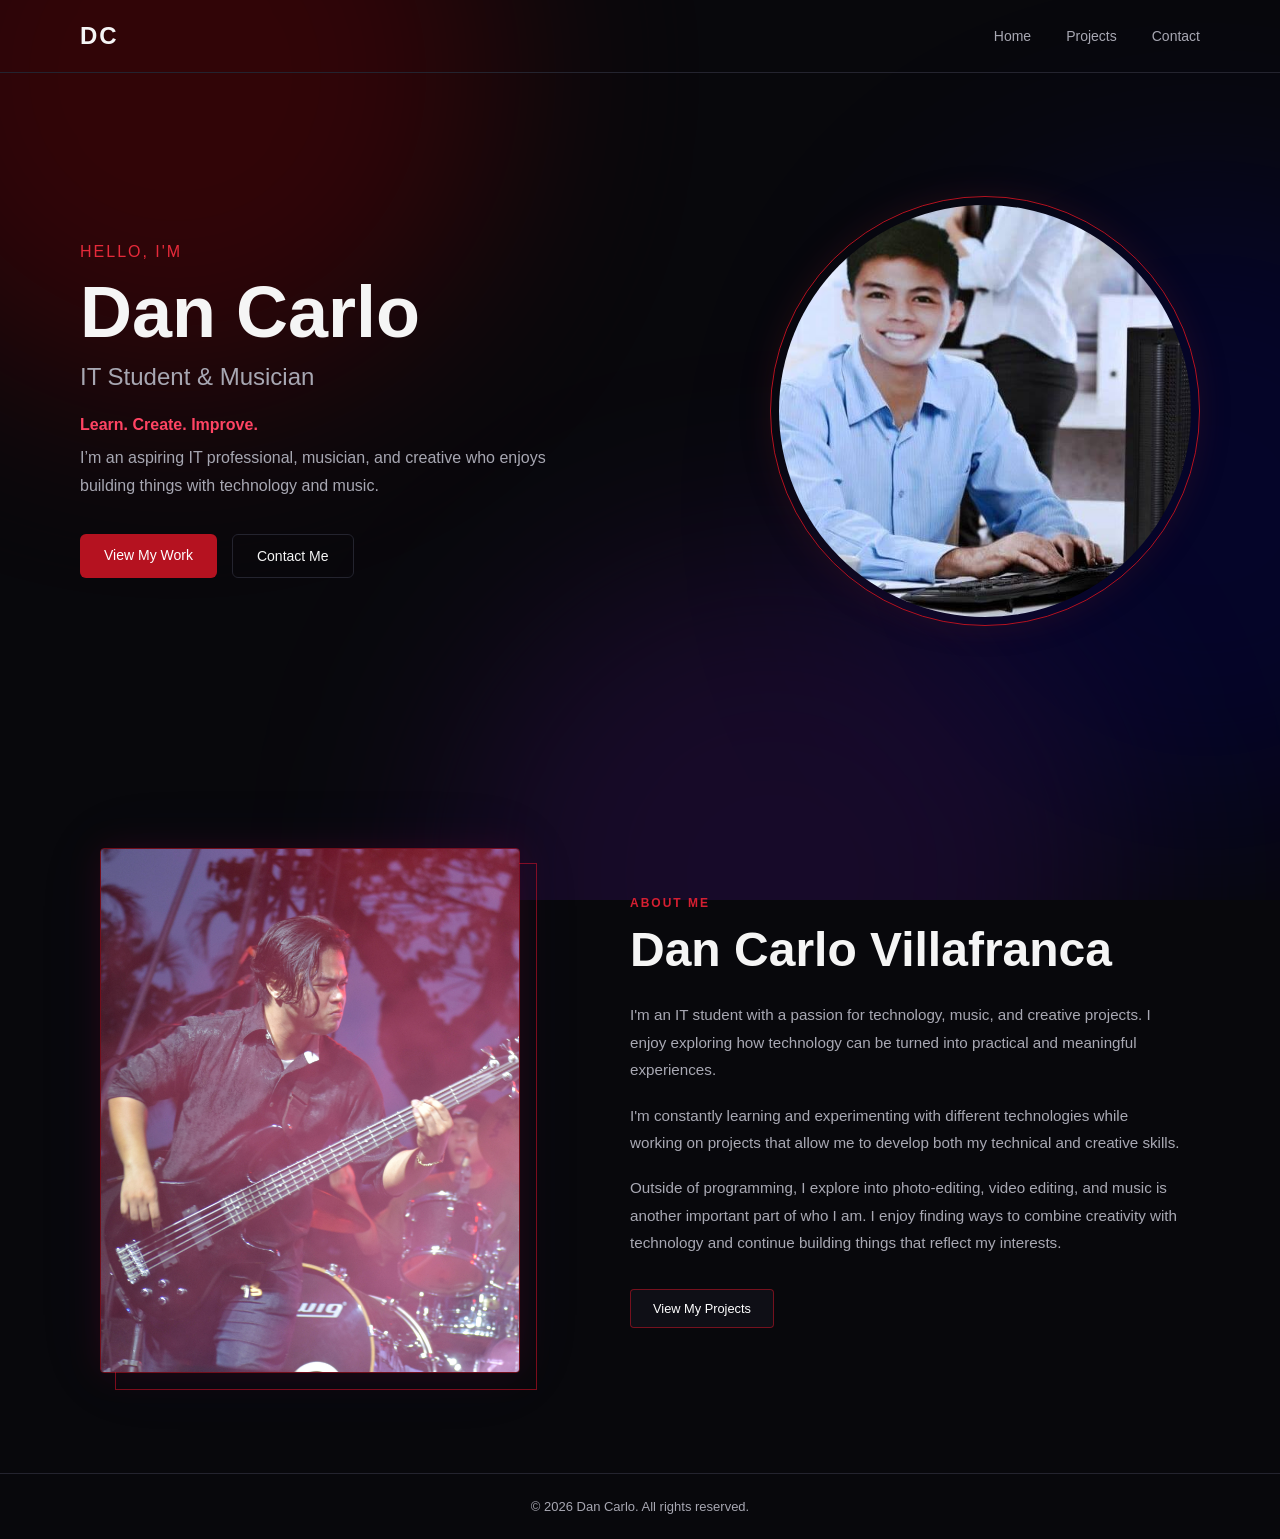
<file: index.html>
<!DOCTYPE html>
<html lang="en">

<head>
    <meta charset="UTF-8">
    <meta name="viewport" content="width=device-width, initial-scale=1.0">

    <title>Dan Carlo | Portfolio</title>

    <link rel="stylesheet" href="css/style.css">
</head>

<body>

    <!-- =========================
         BACKGROUND
         ========================= -->

    <div class="shader-background">

        <div class="shader-orb orb-red"></div>
        <div class="shader-orb orb-blue"></div>
        <div class="shader-orb orb-purple"></div>

    </div>


    <!-- =========================
         NAVIGATION
         ========================= -->

    <header>

        <nav>

            <div class="logo">
                DC
            </div>

            <div class="nav-links">

                <a href="index.html">Home</a>

                <a href="Projects.html">Projects</a>

                <a href="Contact.html">Contact</a>

            </div>

        </nav>

    </header>


    <!-- =========================
         MAIN CONTENT
         ========================= -->

    <main>

        <!-- =========================
             HERO / PROFILE
             ========================= -->

        <section class="hero">

            <div class="hero-text">

                <p class="greeting">
                    Hello, I'm
                </p>

                <h1>
                    Dan Carlo
                </h1>

                <h2>
                    IT Student & Musician
                </h2>

                <p class="motto">
                    Learn. Create. Improve.
                </p>

                <p class="intro">
                    I’m an aspiring IT professional, musician, and creative
                    who enjoys building things with technology and music.
                </p>

                <div class="hero-buttons">

                    <a href="Projects.html" class="btn primary">
                        View My Work
                    </a>

                    <a href="Contact.html" class="btn secondary">
                        Contact Me
                    </a>

                </div>

            </div>




            <!-- PROFILE PICTURE -->

            <div class="profile-container">

                <div class="profile-ring">

                    <img src="images/Tech Support.jpg" alt="Dan Carlo profile picture">

                </div>

            </div>

        </section>

        <!-- About Section -->
        <section class="about-section" id="about">
            <div class="about-image">
                <img id="about-image-1" src="images/About1.jpg" alt="Dan Carlo1">
                <img id="about-image-2" src="images/About2.jpg" alt="Dan Carlo2">
                <img id="about-image-3" src="images/About3.jpg" alt="Dan Carlo3">
                <img id="about-image-4" src="images/About4.jpeg" alt="Dan Carlo4">
                <img id="about-image-5" src="images/About5.jpg" alt="Dan Carlo5">
                <img id="about-image-6" src="images/About6.jpeg" alt="Dan Carlo6">
            </div>

            <div class="about-content">
                <span class="section-label">ABOUT ME</span>

                <h2>Dan Carlo Villafranca</h2>

                <p>
                    I'm an IT student with a passion for technology, music, and
                    creative projects. I enjoy exploring how technology can be
                    turned into practical and meaningful experiences.
                </p>

                <p>
                    I'm constantly learning and experimenting with different
                    technologies while working on projects that allow me to
                    develop both my technical and creative skills.
                </p>

                <p>
                    Outside of programming, I explore into photo-editing, video editing, and music is another important
                    part of
                    who I am. I enjoy finding ways to combine creativity with
                    technology and continue building things that reflect my
                    interests.
                </p>

                <a href="Projects.html" class="about-button">View My Projects</a>
            </div>
        </section>

    </main>


    <!-- =========================
         FOOTER
         ========================= -->

    <footer>

        <p>
            © 2026 Dan Carlo. All rights reserved.
        </p>

    </footer>
<script src="js/script.js"></script>
</body>

</html>
</file>
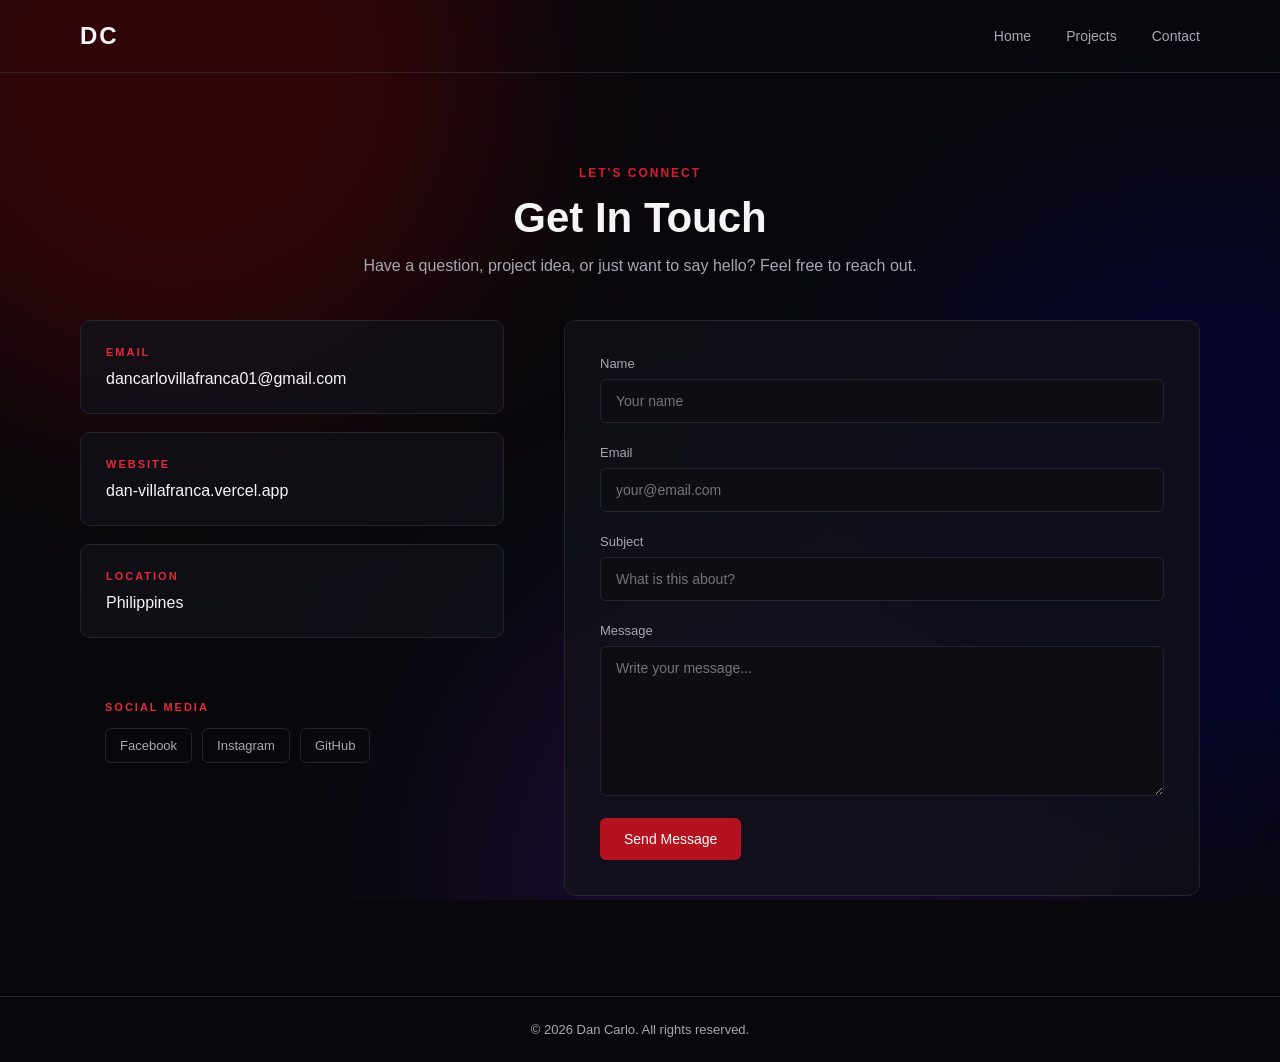
<file: Contact.html>
<!DOCTYPE html>
<html lang="en">

<head>

    <meta charset="UTF-8">
    <meta name="viewport" content="width=device-width, initial-scale=1.0">

    <title>Contact | Dan Carlo</title>

    <link rel="stylesheet" href="css/style.css">

</head>


<body>

    <!-- =========================
         BACKGROUND
         ========================= -->

    <div class="shader-background">

        <div class="shader-orb orb-red"></div>
        <div class="shader-orb orb-blue"></div>
        <div class="shader-orb orb-purple"></div>

    </div>


    <!-- =========================
         NAVIGATION
         ========================= -->

    <header>

        <nav>

            <div class="logo">
                DC
            </div>

            <div class="nav-links">

                <a href="index.html">Home</a>

                <a href="Projects.html">Projects</a>

                <a href="Contact.html">Contact</a>

            </div>

        </nav>

    </header>


    <!-- =========================
         MAIN CONTENT
         ========================= -->

    <main>


        <!-- =========================
             CONTACT
             ========================= -->

        <section class="contact">

            <div class="section-heading">

                <p class="section-label">
                    LET'S CONNECT
                </p>

                <h1>
                    Get In Touch
                </h1>

                <p>
                    Have a question, project idea, or just want to
                    say hello? Feel free to reach out.
                </p>

            </div>


            <div class="contact-container">


                <!-- =========================
                     CONTACT INFORMATION
                     ========================= -->

                <div class="contact-info">


                    <div class="contact-card">

                        <span class="info-label">
                            EMAIL
                        </span>

                        <h2>
                            dancarlovillafranca01@gmail.com
                        </h2>

                    </div>


                    <div class="contact-card">

                        <span class="info-label">
                            WEBSITE
                        </span>

                        <h2>
                            dan-villafranca.vercel.app
                        </h2>

                    </div>


                    <div class="contact-card">

                        <span class="info-label">
                            LOCATION
                        </span>

                        <h2>
                            Philippines
                        </h2>

                    </div>


                    <!-- =========================
                         SOCIAL MEDIA
                         ========================= -->

                    <div class="social-section">

                        <span class="info-label">
                            SOCIAL MEDIA
                        </span>


                        <div class="social-links">

                            <a href="https://www.facebook.com/DazBlack.20" target="_blank">
                                Facebook
                            </a>

                            <a href="#" target="_blank">
                                Instagram
                            </a>

                            <a href="https://github.com/Dan-Carlo-Villafranca" target="_blank">
                                GitHub
                            </a>

                        </div>

                    </div>


                </div>


                <!-- =========================
                     CONTACT FORM
                     ========================= -->

                <form class="contact-form">


                    <div class="form-group">

                        <label for="name">
                            Name
                        </label>

                        <input
                            type="text"
                            id="name"
                            name="name"
                            placeholder="Your name"
                        >

                    </div>


                    <div class="form-group">

                        <label for="email">
                            Email
                        </label>

                        <input
                            type="email"
                            id="email"
                            name="email"
                            placeholder="your@email.com"
                        >

                    </div>


                    <div class="form-group">

                        <label for="subject">
                            Subject
                        </label>

                        <input
                            type="text"
                            id="subject"
                            name="subject"
                            placeholder="What is this about?"
                        >

                    </div>


                    <div class="form-group">

                        <label for="message">
                            Message
                        </label>

                        <textarea
                            id="message"
                            name="message"
                            rows="6"
                            placeholder="Write your message..."
                        ></textarea>

                    </div>


                    <button
                        type="submit"
                        class="btn primary">
                        Send Message
                    </button>


                </form>


            </div>

        </section>


    </main>


    <!-- =========================
         FOOTER
         ========================= -->

    <footer>

        <p>
            © 2026 Dan Carlo. All rights reserved.
        </p>

    </footer>


</body>

</html>
</file>
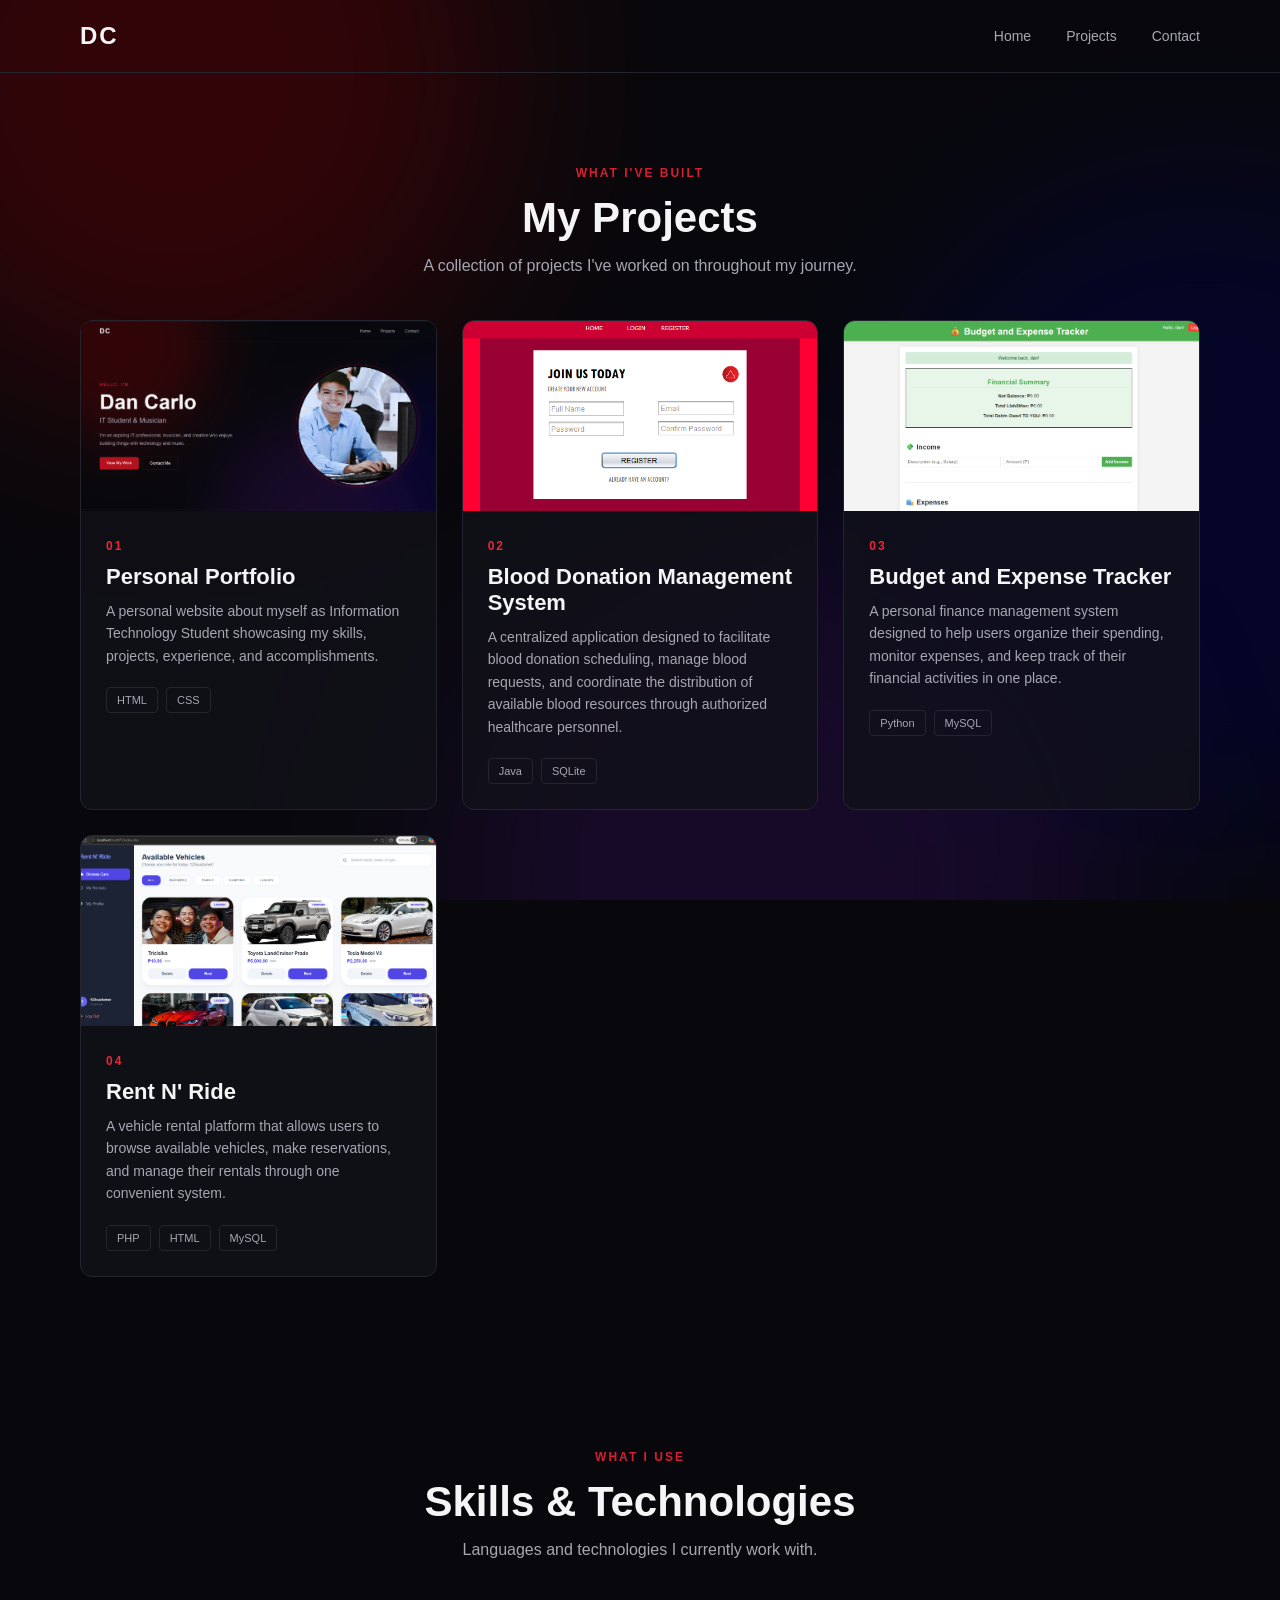
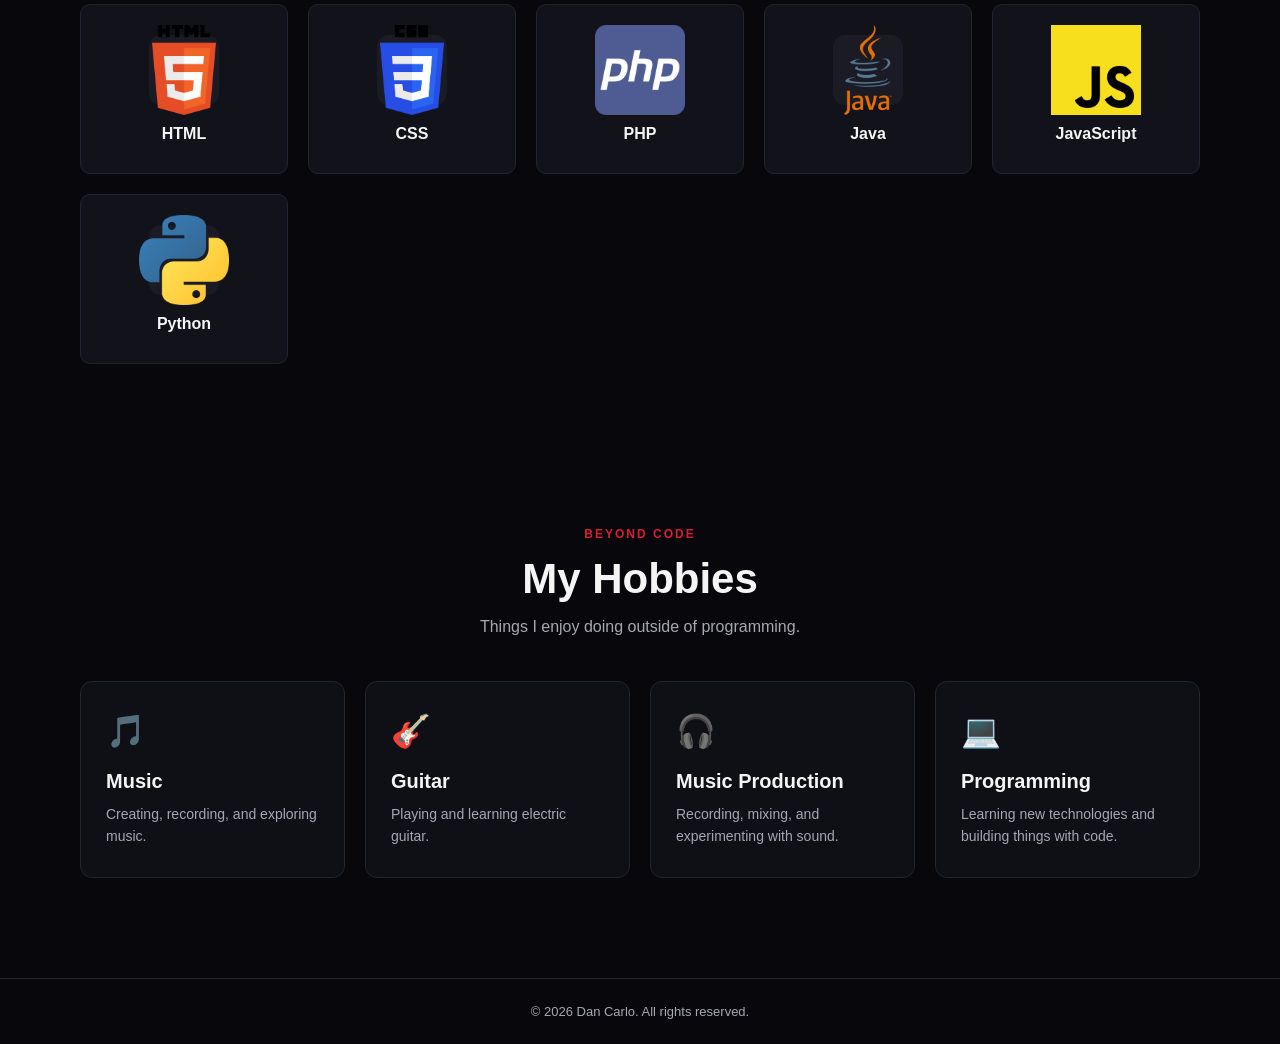
<file: Projects.html>
<!DOCTYPE html>
<html lang="en">

<head>

    <meta charset="UTF-8">
    <meta name="viewport" content="width=device-width, initial-scale=1.0">

    <title>Projects | Dan Carlo</title>

    <link rel="stylesheet" href="css/style.css">

</head>


<body>

    <!-- =========================
         BACKGROUND
         ========================= -->

    <div class="shader-background">

        <div class="shader-orb orb-red"></div>
        <div class="shader-orb orb-blue"></div>
        <div class="shader-orb orb-purple"></div>

    </div>


    <!-- =========================
         NAVIGATION
         ========================= -->

    <header>

        <nav>

            <div class="logo">
                DC
            </div>

            <div class="nav-links">

                <a href="index.html">Home</a>

                <a href="Projects.html">Projects</a>

                <a href="Contact.html">Contact</a>

            </div>

        </nav>

    </header>


    <!-- =========================
         MAIN CONTENT
         ========================= -->

    <main>


        <!-- =========================
             PROJECTS
             ========================= -->

        <section class="projects">

            <div class="section-heading">

                <p class="section-label">
                    WHAT I'VE BUILT
                </p>

                <h1>
                    My Projects
                </h1>

                <p>
                    A collection of projects I've worked on
                    throughout my journey.
                </p>

            </div>


            <div class="project-grid">


                <!-- PROJECT 1 -->

                <article class="project-card">

                    <div class="project-image">
                        <a href="#">
                            <img src="images/App3.png" alt="Portfolio Website">
                        </a>
                    </div>

                    <div class="project-content">

                        <span class="project-number">
                            01
                        </span>

                        <h2>
                            Personal Portfolio
                        </h2>

                        <p>
                            A personal website about myself as Information Technology Student showcasing my skills, projects, experience, and accomplishments.
                        </p>

                        <div class="project-tags">

                            <span>HTML</span>
                            <span>CSS</span>
                            <!-- <span>JavaScript</span> -->

                        </div>

                    </div>

                </article>


                <!-- PROJECT 2 -->

                <article class="project-card">

                    <div class="project-image">
                        <a href="https://github.com/Dan-Carlo-Villafranca/PF205-Java-GUI.git">
                            <img src="images/App1.png" alt="Blood System">
                        </a>
                    </div>

                    <div class="project-content">

                        <span class="project-number">
                            02
                        </span>

                        <h2>
                            Blood Donation Management System
                        </h2>

                        <p>
                            A centralized application designed to facilitate blood donation scheduling, manage blood requests, and coordinate the distribution of available blood resources through authorized healthcare personnel.
                        </p>

                        <div class="project-tags">

                            <span>Java</span>
                            <span>SQLite</span>
                            <!-- <span>CSS</span> -->

                        </div>

                    </div>

                </article>


                <!-- PROJECT 3 -->

                <article class="project-card">

                    <div class="project-image">
                        <a href="https://github.com/Dan-Carlo-Villafranca/CC203-Website-Update.git">
                            <img src="images/App2.png" alt="Budget and Expense Tracker">
                        </a>
                    </div>

                    <div class="project-content">

                        <span class="project-number">
                            03
                        </span>

                        <h2>
                            Budget and Expense Tracker
                        </h2>

                        <p>
                            A personal finance management system designed to help users organize their spending, monitor expenses, and keep track of their financial activities in one place.
                        </p>

                        <div class="project-tags">

                            <!-- <span>PHP</span> -->
                            <span>Python</span>
                            <span>MySQL</span>

                        </div>

                    </div>


                </article>

                <!-- PROJECT 4 -->

                <article class="project-card">

                    <div class="project-image">
                        <a href="https://github.com/Dan-Carlo-Villafranca/IPT-Project/tree/main">
                            <img src="images/Rent N' Ride.png" alt="Rent N' Ride">
                        </a>
                    </div>

                    <div class="project-content">

                        <span class="project-number">
                            04
                        </span>

                        <h2>
                            Rent N' Ride
                        </h2>

                        <p>
                            A vehicle rental platform that allows users to browse available vehicles, make reservations, and manage their rentals through one convenient system.
                        </p>

                        <div class="project-tags">

                            <span>PHP</span>
                            <span>HTML</span>
                            <span>MySQL</span>

                        </div>

                    </div>


                </article>


            </div>

        </section>


        <!-- =========================
             TECHNOLOGIES / SKILLS
             ========================= -->

        <section class="technologies">

            <div class="section-heading">

                <p class="section-label">
                    WHAT I USE
                </p>

                <h1>
                    Skills & Technologies
                </h1>

                <p>
                    Languages and technologies I currently work with.
                </p>

            </div>


            <div class="tech-grid">


                <!-- HTML -->

                <div class="tech-card">

                    <div class="tech-icon">

                        <img src="images/HTMLlogo.png" alt="HTML">

                    </div>

                    <h3>
                        HTML
                    </h3>

                </div>


                <!-- CSS -->

                <div class="tech-card">

                    <div class="tech-icon">

                        <img src="images/CSSlogo.png" alt="CSS">

                    </div>

                    <h3>
                        CSS
                    </h3>

                </div>


                <!-- PHP -->

                <div class="tech-card">

                    <div class="tech-icon">

                        <img src="images/PHPlogo.png" alt="PHP">

                    </div>

                    <h3>
                        PHP
                    </h3>

                </div>


                <!-- JAVA -->

                <div class="tech-card">

                    <div class="tech-icon">

                        <img src="images/JAVAlogo.png" alt="Java">

                    </div>

                    <h3>
                        Java
                    </h3>

                </div>


                <!-- JAVASCRIPT -->

                <div class="tech-card">

                    <div class="tech-icon">

                        <img src="images/JSlogo.png" alt="JavaScript">

                    </div>

                    <h3>
                        JavaScript
                    </h3>

                </div>

                <!-- PYTHON -->

                <div class="tech-card">

                    <div class="tech-icon">

                        <img src="images/PYTHONlogo.png" alt="Python">

                    </div>

                    <h3>
                        Python
                    </h3>

                </div>


            </div>

        </section>


        <!-- =========================
             HOBBIES
             ========================= -->

        <section class="hobbies">

            <div class="section-heading">

                <p class="section-label">
                    BEYOND CODE
                </p>

                <h1>
                    My Hobbies
                </h1>

                <p>
                    Things I enjoy doing outside of programming.
                </p>

            </div>


            <div class="hobby-grid">


                <!-- MUSIC -->

                <article class="hobby-card">

                    <div class="hobby-icon">
                        🎵
                    </div>

                    <h2>
                        Music
                    </h2>

                    <p>
                        Creating, recording, and exploring music.
                    </p>

                </article>


                <!-- GUITAR -->

                <article class="hobby-card">

                    <div class="hobby-icon">
                        🎸
                    </div>

                    <h2>
                        Guitar
                    </h2>

                    <p>
                        Playing and learning electric guitar.
                    </p>

                </article>


                <!-- MUSIC PRODUCTION -->

                <article class="hobby-card">

                    <div class="hobby-icon">
                        🎧
                    </div>

                    <h2>
                        Music Production
                    </h2>

                    <p>
                        Recording, mixing, and experimenting
                        with sound.
                    </p>

                </article>


                <!-- PROGRAMMING -->

                <article class="hobby-card">

                    <div class="hobby-icon">
                        💻
                    </div>

                    <h2>
                        Programming
                    </h2>

                    <p>
                        Learning new technologies and building
                        things with code.
                    </p>

                </article>


            </div>

        </section>


    </main>


    <!-- =========================
         FOOTER
         ========================= -->

    <footer>

        <p>
            © 2026 Dan Carlo. All rights reserved.
        </p>

    </footer>


</body>

</html>
</file>
<file: css/style.css>
/* =========================
   GLOBAL
   ========================= */

* {
    margin: 0;
    padding: 0;
    box-sizing: border-box;
}

/* =========================
   SHADER BACKGROUND
   ========================= */

.shader-background {
    position: fixed;
    inset: 0;

    overflow: hidden;

    z-index: -1;

    background: #08080c;
}

.shader-orb {
    position: absolute;

    width: 650px;
    height: 650px;

    border-radius: 50%;

    filter: blur(100px);

    opacity: 0.35;

    animation: float 14s ease-in-out infinite alternate;
}


/* RED */

.orb-red {
    background: #7f0000;

    top: -250px;
    left: -150px;

    animation-duration: 16s;
}


/* BLUE */

.orb-blue {
    background: #00005f;

    right: -250px;
    top: 20%;

    animation-duration: 20s;
    animation-delay: -5s;
}


/* PURPLE */

.orb-purple {
    background: #35105f;

    bottom: -300px;
    left: 35%;

    animation-duration: 18s;
    animation-delay: -8s;
}


/* MOVEMENT */

@keyframes float {

    0% {
        transform:
            translate(0, 0)
            scale(1);
    }

    50% {
        transform:
            translate(100px, 60px)
            scale(1.15);
    }

    100% {
        transform:
            translate(-60px, 120px)
            scale(0.95);
    }

}

:root {
    --bg-dark: #0b0b0f;
    --bg-secondary: #12121a;
    --text-primary: #f5f5f5;
    --text-secondary: #a7a7b2;
    --accent: #b51220;
    --accent-light: #e52a3a;
    --border: #24242f;
}

body {
    position: relative;
    font-family: Arial, sans-serif;
    background: #08080c;
    color: var(--text-primary);
    min-height: 100vh;

    overflow-x: hidden;
}


/* =========================
   NAVIGATION
   ========================= */

header {
    width: 100%;
    border-bottom: 1px solid var(--border);
}

nav {
    max-width: 1200px;
    margin: auto;
    padding: 22px 40px;

    display: flex;
    justify-content: space-between;
    align-items: center;
}

.logo {
    font-size: 24px;
    font-weight: bold;
    letter-spacing: 2px;
}

.logo img {
    width: 5vw;
    height: 10vh;
    /* padding-bottom: 0px; */
}

.nav-links {
    display: flex;
    gap: 35px;
}

.nav-links a {
    color: var(--text-secondary);
    text-decoration: none;
    font-size: 14px;

    transition: 0.3s ease;
}

.nav-links a:hover {
    color: var(--text-primary);
}


/* =========================
   HERO
   ========================= */

.hero {
    max-width: 1200px;
    min-height: 75vh;

    margin: auto;
    padding: 80px 40px;

    display: flex;
    align-items: center;
    justify-content: space-between;
    gap: 80px;
}

.hero-text {
    max-width: 600px;
}

.greeting {
    color: var(--accent-light);
    font-size: 16px;
    margin-bottom: 15px;
    letter-spacing: 2px;
    text-transform: uppercase;
}

.hero h1 {
    font-size: 72px;
    line-height: 1;
    margin-bottom: 15px;
}

.hero h2 {
    font-size: 24px;
    font-weight: normal;
    color: var(--text-secondary);
    margin-bottom: 25px;
}

.intro {
    color: var(--text-secondary);
    line-height: 1.7;
    max-width: 520px;
}

/* =========================
   SECTION HEADINGS
   ========================= */

.section-heading {
    text-align: center;
    margin-bottom: 45px;
}

.section-label {
    color: var(--accent-light);
    font-size: 12px;
    font-weight: bold;
    letter-spacing: 3px;
    margin-bottom: 10px;
}

.section-heading h2 {
    font-size: 38px;
    margin-bottom: 12px;
}

.section-heading p:last-child {
    color: var(--text-secondary);
}


/* =========================
   TECHNOLOGIES
   ========================= */

.technologies {
    max-width: 1200px;
    margin: auto;
    padding: 80px 40px;
}

.tech-grid {
    display: grid;

    grid-template-columns:
        repeat(5, 1fr);

    gap: 20px;
}

.tech-card {
    background: var(--bg-secondary);

    border: 1px solid var(--border);

    border-radius: 10px;

    padding: 30px 20px;

    text-align: center;

    transition:
        transform 0.3s ease,
        border-color 0.3s ease,
        box-shadow 0.3s ease;
}


/* Hover effect */

.tech-card:hover {
    transform: translateY(-8px);

    border-color: var(--accent);

    box-shadow:
        0 15px 35px rgba(181, 18, 32, 0.15);
}


/* Technology icon */

.tech-icon {
    width: 70px;
    height: 70px;

    margin: 0 auto 20px;

    display: flex;
    align-items: center;
    justify-content: center;

    border-radius: 12px;

    font-size: 18px;
    font-weight: bold;

    background: #1b1b25;

    transition:
        transform 0.3s ease,
        box-shadow 0.3s ease;
}

.tech-icon img {
    width: vw;
    height: 10vh;
}

.tech-card:hover .tech-icon {
    transform: scale(1.08);

    box-shadow:
        0 0 20px rgba(181, 18, 32, 0.25);
}

.tech-card h3 {
    font-size: 16px;
}


/* =========================
   PERSONAL INFORMATION
   ========================= */

.personal-info {
    max-width: 1200px;

    margin: auto;

    padding: 80px 40px 100px;
}

.info-grid {
    display: grid;

    grid-template-columns:
        repeat(3, 1fr);

    gap: 20px;
}

.info-card {
    background: var(--bg-secondary);

    border: 1px solid var(--border);

    border-radius: 10px;

    padding: 28px;

    transition:
        transform 0.3s ease,
        border-color 0.3s ease;
}

.info-card:hover {
    transform: translateY(-5px);

    border-color: var(--accent);
}

.info-label {
    display: block;

    color: var(--accent-light);

    font-size: 11px;

    font-weight: bold;

    letter-spacing: 2px;

    margin-bottom: 12px;
}

.info-card h3 {
    font-size: 16px;

    font-weight: normal;

    color: var(--text-primary);
}


/* =========================
   BUTTONS
   ========================= */

.hero-buttons {
    display: flex;
    gap: 15px;
    margin-top: 35px;
}

.btn {
    padding: 13px 24px;
    border-radius: 6px;

    text-decoration: none;
    font-size: 14px;

    transition: 0.3s ease;
}

.primary {
    background: var(--accent);
    color: white;
}

.primary:hover {
    background: var(--accent-light);
    transform: translateY(-2px);
}

.secondary {
    border: 1px solid var(--border);
    color: var(--text-primary);
}

.secondary:hover {
    border-color: var(--accent);
    transform: translateY(-2px);
}


/* =========================
   PROFILE
   ========================= */

.profile-container {
    display: flex;
    justify-content: center;
    align-items: center;
}

.profile-ring {
    width: 430px;
    height: 430px;

    border-radius: 75%;
    padding: 8px;

    border: 1px solid var(--accent);

    box-shadow:
        0 0 30px rgba(90, 26, 31, 0.25);
}

.profile-ring img {
    width: 100%;
    height: 100%;

    object-fit: cover;
    border-radius: 75%;

    display: block;
}


/* =========================
   FOOTER
   ========================= */

footer {
    text-align: center;
    padding: 25px;

    color: var(--text-secondary);
    font-size: 13px;

    border-top: 1px solid var(--border);
}

/* =========================
   PROJECTS SECTION
   ========================= */

.projects {
    max-width: 1200px;
    margin: auto;
    padding: 90px 40px;
}

.section-heading h1 {
    font-size: 42px;
    margin-bottom: 15px;
}


/* PROJECT GRID */

.project-grid {
    display: grid;

    grid-template-columns:
        repeat(3, 1fr);

    gap: 25px;
}


/* PROJECT CARD */

.project-card {
    background: rgba(18, 18, 26, 0.75);

    border: 1px solid var(--border);

    border-radius: 12px;

    overflow: hidden;

    transition:
        transform 0.3s ease,
        border-color 0.3s ease,
        box-shadow 0.3s ease;
}


.project-card:hover {
    transform: translateY(-8px);

    border-color: var(--accent);

    box-shadow:
        0 20px 40px rgba(181, 18, 32, 0.15);
}


/* PROJECT IMAGE */

.project-image {
    width: 100%;
    height: 190px;

    overflow: hidden;

    background: #15151d;
}


.project-image img {
    width: 100%;
    height: 100%;

    object-fit: cover;

    display: block;

    transition: transform 0.4s ease;
}


.project-card:hover .project-image img {
    transform: scale(1.05);
}


/* PROJECT CONTENT */

.project-content {
    padding: 25px;
}


.project-number {
    color: var(--accent-light);

    font-size: 12px;

    font-weight: bold;

    letter-spacing: 2px;
}


.project-content h2 {
    font-size: 22px;

    margin: 10px 0;
}


.project-content p {
    color: var(--text-secondary);

    font-size: 14px;

    line-height: 1.6;

    margin-bottom: 20px;
}


/* PROJECT TAGS */

.project-tags {
    display: flex;

    flex-wrap: wrap;

    gap: 8px;
}


.project-tags span {
    padding: 6px 10px;

    border: 1px solid var(--border);

    border-radius: 4px;

    font-size: 11px;

    color: var(--text-secondary);
}


/* =========================
   HOBBIES
   ========================= */

.hobbies {
    max-width: 1200px;

    margin: auto;

    padding: 80px 40px 100px;
}


.hobby-grid {
    display: grid;

    grid-template-columns:
        repeat(4, 1fr);

    gap: 20px;
}


.hobby-card {
    padding: 30px 25px;

    background: rgba(18, 18, 26, 0.75);

    border: 1px solid var(--border);

    border-radius: 12px;

    transition:
        transform 0.3s ease,
        border-color 0.3s ease;
}


.hobby-card:hover {
    transform: translateY(-7px);

    border-color: var(--accent);
}


.hobby-icon {
    font-size: 32px;

    margin-bottom: 20px;
}


.hobby-card h2 {
    font-size: 20px;

    margin-bottom: 10px;
}


.hobby-card p {
    color: var(--text-secondary);

    font-size: 14px;

    line-height: 1.6;
}

/* =========================
   CONTACT SECTION
   ========================= */

.contact {
    max-width: 1200px;

    margin: auto;

    padding: 90px 40px 100px;
}


.contact-container {
    display: grid;

    grid-template-columns:
        0.8fr 1.2fr;

    gap: 60px;

    align-items: start;
}


/* =========================
   CONTACT INFORMATION
   ========================= */

.contact-info {
    display: flex;

    flex-direction: column;

    gap: 18px;
}


.contact-card {
    padding: 25px;

    background: rgba(18, 18, 26, 0.75);

    border: 1px solid var(--border);

    border-radius: 10px;

    transition:
        transform 0.3s ease,
        border-color 0.3s ease;
}


.contact-card:hover {
    transform: translateY(-5px);

    border-color: var(--accent);
}


.contact-card h2 {
    font-size: 16px;

    font-weight: normal;

    word-break: break-word;
}


/* =========================
   SOCIAL MEDIA
   ========================= */

.social-section {
    margin-top: 20px;

    padding: 25px;
}


.social-links {
    display: flex;

    flex-wrap: wrap;

    gap: 10px;

    margin-top: 15px;
}


.social-links a {
    padding: 9px 14px;

    border: 1px solid var(--border);

    border-radius: 6px;

    color: var(--text-secondary);

    text-decoration: none;

    font-size: 13px;

    transition:
        color 0.3s ease,
        border-color 0.3s ease,
        transform 0.3s ease;
}


.social-links a:hover {
    color: var(--text-primary);

    border-color: var(--accent);

    transform: translateY(-2px);
}


/* =========================
   CONTACT FORM
   ========================= */

.contact-form {
    padding: 35px;

    background: rgba(18, 18, 26, 0.75);

    border: 1px solid var(--border);

    border-radius: 12px;
}


.form-group {
    display: flex;

    flex-direction: column;

    margin-bottom: 22px;
}


.form-group label {
    font-size: 13px;

    margin-bottom: 8px;

    color: var(--text-secondary);
}


.form-group input,
.form-group textarea {
    width: 100%;

    padding: 13px 15px;

    background: #0d0d13;

    border: 1px solid var(--border);

    border-radius: 6px;

    color: var(--text-primary);

    font-family: inherit;

    font-size: 14px;

    outline: none;

    transition:
        border-color 0.3s ease,
        box-shadow 0.3s ease;
}


.form-group input:focus,
.form-group textarea:focus {
    border-color: var(--accent);

    box-shadow:
        0 0 0 3px rgba(181, 18, 32, 0.10);
}


.form-group textarea {
    resize: vertical;

    min-height: 150px;
}


.contact-form .btn {
    border: none;

    cursor: pointer;
}

/* =========================
   ABOUT SECTION
========================= */

.about-section {
    max-width: 1200px;
    margin: 0 auto;
    padding: 100px 60px;
    display: grid;
    grid-template-columns: 0.9fr 1.1fr;
    align-items: center;
    gap: 80px;
}

.about-image {
    position: relative;
    width: 100%;
    max-width: 420px;
    aspect-ratio: 4 / 5;
}

.about-image::before {
    content: "";
    position: absolute;
    width: 100%;
    height: 100%;
    border: 1px solid rgba(220, 20, 40, 0.55);
    top: 15px;
    left: 15px;
    z-index: 0;
}

.about-image img {
    position: absolute;
    inset: 0;

    width: 100%;
    height: 100%;

    object-fit: cover;

    border: 1px solid rgba(220, 20, 40, 0.5);
    border-radius: 4px;

    box-shadow:
        0 0 35px rgba(220, 20, 40, 0.12),
        0 0 70px rgba(70, 40, 160, 0.08);

    opacity: 0;
    transition: opacity 1.2s ease;
}

.about-image img.active {
    opacity: 1;
}
.about-content {
    max-width: 600px;
}

.section-label {
    display: inline-block;
    margin-bottom: 14px;

    color: #d51f32;
    font-size: 0.75rem;
    font-weight: 600;
    letter-spacing: 2px;
}

.about-content h2 {
    margin: 0 0 25px;

    font-size: clamp(2rem, 4vw, 3rem);
    line-height: 1.1;
}

.about-content p {
    margin: 0 0 18px;

    color: #a8a8b3;
    font-size: 0.95rem;
    line-height: 1.8;
}

.about-button {
    display: inline-block;
    margin-top: 15px;
    padding: 11px 22px;

    color: #ffffff;
    background: rgba(18, 18, 26, 0.75);
    border: 1px solid rgba(220, 20, 40, 0.5);
    border-radius: 4px;

    font-size: 0.8rem;
    text-decoration: none;

    transition:
        background 0.25s ease,
        border-color 0.25s ease,
        transform 0.25s ease;
}

.about-button:hover {
    background: rgba(220, 20, 40, 0.12);
    border-color: #d51f32;
    transform: translateY(-2px);
}

.motto {
    color: #fe4463;
    font-weight: 700;
    margin-bottom: 10px;
}
</file>
